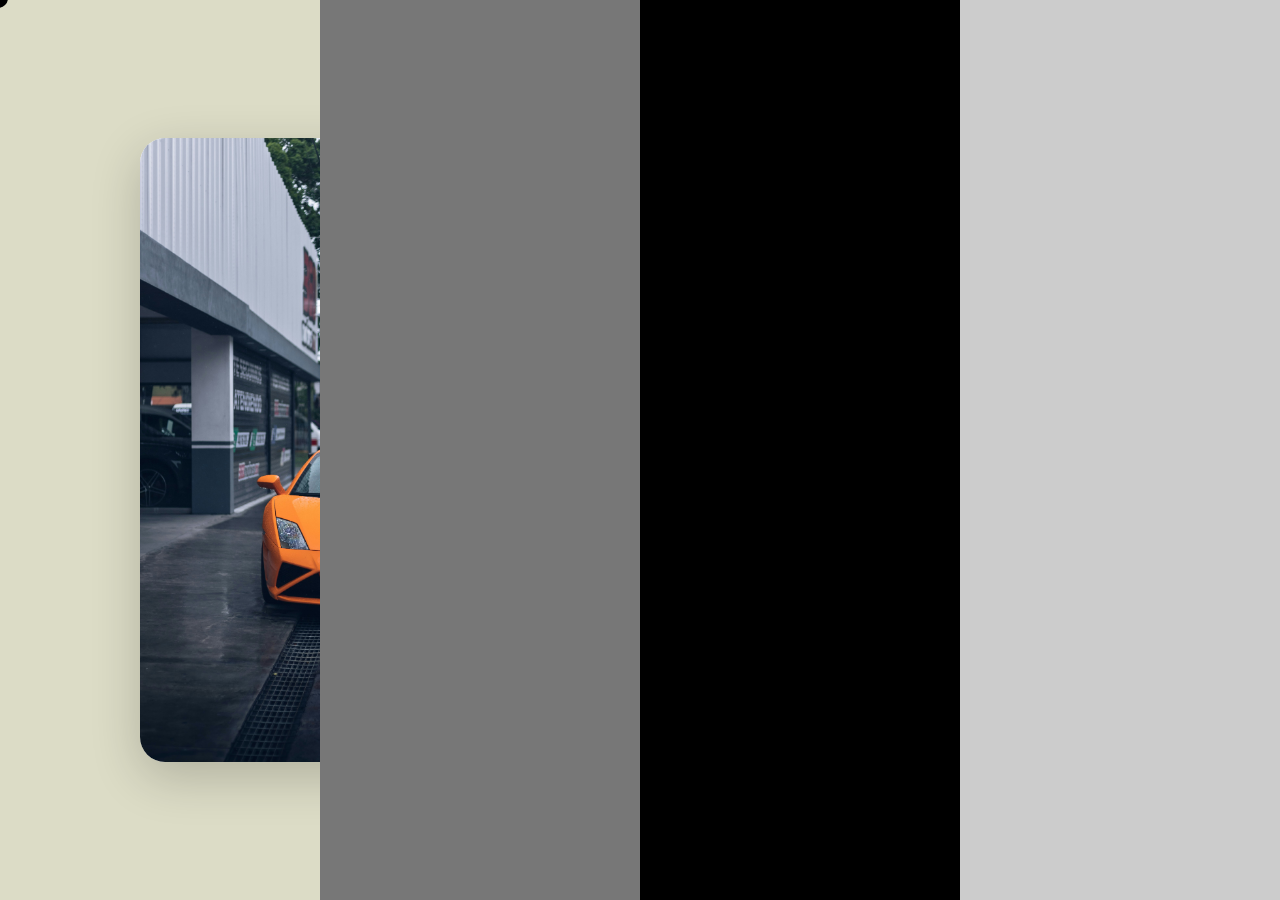
<file: files/createAcc.html>
<!DOCTYPE html>
<html lang="en">

<head>
    <meta charset="UTF-8">
    <meta name="viewport" content="width=device-width, initial-scale=1.0">
    <title>Create Account - Heritage.</title>
    <link rel="stylesheet" href="https://cdnjs.cloudflare.com/ajax/libs/font-awesome/6.4.0/css/all.min.css">
    <link rel="stylesheet" href="form.css">
</head>

<body>


    <div class="circle" id="circle"></div>

    <div class="proloader" id="proloader">
        <div class="pre-box1"></div>
        <div class="pre-box2"></div>
        <div class="pre-box3"></div>
        <div class="pre-box4"></div>
    </div>

    <div class="container">
        <div class="panel welcome-panel" id="welcome-panel">
            <img src="assets/josue-soto-Jyst6NV1uFI-unsplash.jpg" alt="Welcome Image">
        </div>

        <div class="panel form-panel">
            <div class="form-container">
                <div class="form-header">
                    <h2>Create Account</h2>
                    <p>Fill in your details to get started</p>
                </div>

                <form class="form" id="signup-form" action="login.html">
                    <div class="form-group">
                        <i class="fas fa-user"></i>
                        <input type="text" id="Fname" class="form-control" placeholder="Full Name" required>
                    </div>

                    <div class="form-group">
                        <i class="fas fa-envelope"></i>
                        <input type="email" id="Femail" class="form-control" placeholder="Email Address" required>
                    </div>

                    <div class="form-group">
                        <i class="fas fa-lock"></i>
                        <input type="password" id="Fpassword" class="form-control" placeholder="Password" required>
                    </div>

                    <div class="form-group">
                        <input type="checkbox" id="terms" required>
                        <label for="terms">I agree to the <a href="#" style="color: var(--primary-color);">Terms &
                                Conditions</a></label>
                    </div>

                    <button type="submit" class="btn btn-primary" id="create-acc">
                        <i class="fas fa-user-plus"></i> Create Account
                    </button>

                    <div class="toggle-container">
                        <p>Already have an account?
                            <a href="login.html" class="toggle-btn" style="text-decoration: none;">Sign In</a>
                        </p>
                    </div>

                    <div class="social-login">
                        <div class="social-btn facebook"><i class="fab fa-facebook-f"></i></div>
                        <div class="social-btn google"><i class="fab fa-google"></i></div>
                        <div class="social-btn twitter"><i class="fab fa-twitter"></i></div>
                    </div>
                </form>
            </div>
        </div>
    </div>


    <script>



        let SubBtn = document.getElementById("create-acc")


        SubBtn.addEventListener('click', function () {


            let Fname = document.getElementById("Fname").value;
            let Femail = document.getElementById("Femail").value;
            let Fpassword = document.getElementById("Fpassword").value;


            localStorage.setItem('username', Fname)
            localStorage.setItem('email', Femail)
            localStorage.setItem('password', Fpassword)


        })


        function circleMouse() {
            let circle = document.querySelector("#circle");
            window.addEventListener('mousemove', function (details) {
                const x = details.pageX;
                const y = details.pageY;
                circle.style.transform = `translate(${x}px, ${y}px)`;
            });
        }

        circleMouse();

        document.querySelectorAll('img').forEach(img => {
            img.addEventListener('mouseenter', () => {
                circle.style.mixBlendMode = 'normal';
            });
            img.addEventListener('mouseleave', () => {
                circle.style.mixBlendMode = 'difference';
            });
        });




        document.addEventListener("DOMContentLoaded", () => {
            let box1 = document.querySelector(".pre-box1")
            let box2 = document.querySelector(".pre-box2")
            let box3 = document.querySelector(".pre-box3")
            let box4 = document.querySelector(".pre-box4")
            let preloader = document.querySelector("#proloader")


            setTimeout(() => {
                box1.style.top = "-100%"

            }, 1000)
            setTimeout(() => {
                box2.style.top = "-100%"
            }, 1200)
            setTimeout(() => {
                box3.style.top = "-100%"
            }, 1300)
            setTimeout(() => {
                box4.style.top = "-100%"
            }, 1400)
            setTimeout(() => {
                preloader.style.display = "none"
            }, 3000)

        });




    </script>
</body>


</html>
</file>
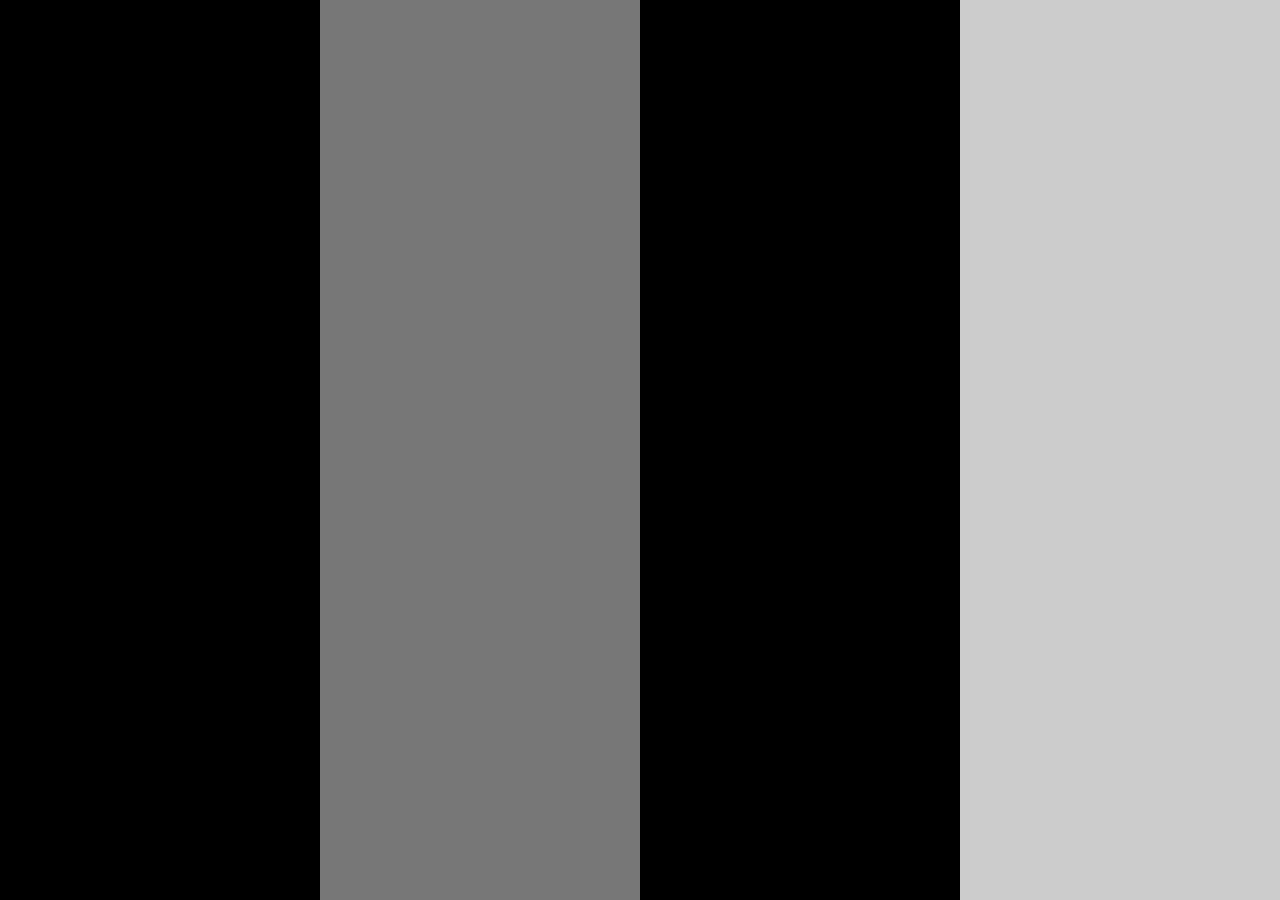
<file: files/login.html>
<!DOCTYPE html>
<html lang="en">

<head>
    <meta charset="UTF-8">
    <meta name="viewport" content="width=device-width, initial-scale=1.0">
    <title>Login - Heritage</title>
    <link rel="stylesheet" href="https://cdnjs.cloudflare.com/ajax/libs/font-awesome/6.4.0/css/all.min.css">
    <link rel="stylesheet" href="form.css">
</head>

<body>


     <div class="circle" id="circle"></div>

    <div class="proloader" id="proloader">
        <div class="pre-box1"></div>
        <div class="pre-box2"></div>
        <div class="pre-box3"></div>
        <div class="pre-box4"></div>
    </div>

  <div class="container">
    <div class="panel welcome-panel" id="welcome-panel">
        <img src="assets/josue-soto-Jyst6NV1uFI-unsplash.jpg" alt="Welcome Image">
    </div>

    <div class="panel form-panel">
        <div class="form-container">
            <div class="form-header">
                <h2>Sign In</h2>
                <p>Welcome back! Please enter your details</p>
            </div>

            <form class="form" id="login-form">
                <div class="form-group">
                    <i class="fas fa-envelope"></i>
                    <input type="email" id="email" class="form-control" placeholder="Email Address" required>
                </div>

                <div class="form-group">
                    <i class="fas fa-lock"></i>
                    <input type="password" id="password" class="form-control" placeholder="Password" required>
                </div>

                <div class="form-group" style="display: flex; justify-content: space-between; align-items: center;">
                    <div>
                        <input type="checkbox" id="remember-me">
                        <label for="remember-me">Remember me</label>
                    </div>
                    <a href="#" style="color: var(--primary-color); text-decoration: none;">Forgot password?</a>
                </div>

                <button type="submit" class="btn btn-primary" id="LoginBtn">
                    <i class="fas fa-sign-in-alt"></i> Sign In
                </button>

                <div class="toggle-container">
                    <p>Don't have an account? 
                        <a href="createAcc.html" class="toggle-btn" style="text-decoration: none;">Sign Up</a>
                    </p>
                </div>

                <div class="social-login">
                    <div class="social-btn facebook"><i class="fab fa-facebook-f"></i></div>
                    <div class="social-btn google"><i class="fab fa-google"></i></div>
                    <div class="social-btn twitter"><i class="fab fa-twitter"></i></div>
                </div>
            </form>
        </div>
    </div>
</div>
    <script>
    


    let LoginBtn = document.getElementById("LoginBtn")
        
 
LoginBtn.addEventListener("click",function(e){
      e.preventDefault();

    let email = document.getElementById("email").value;
    let password = document.getElementById("password").value;

    let saveemail = localStorage.getItem("email");
    let savePass = localStorage.getItem("password");

    if (email === saveemail && password === savePass) {
        alert("login successful");
        window.location.href = "../index.html";
    } else {
        alert("enter correct email or password");
    }
});


function circleMouse() {
    let circle = document.querySelector("#circle");
    window.addEventListener('mousemove', function (details) {
        const x = details.pageX;
        const y = details.pageY;
        circle.style.transform = `translate(${x}px, ${y}px)`;
    });
}

circleMouse();

document.querySelectorAll('img').forEach(img => {
    img.addEventListener('mouseenter', () => {
        circle.style.mixBlendMode = 'normal';
    });
    img.addEventListener('mouseleave', () => {
        circle.style.mixBlendMode = 'difference';
    });
});




document.addEventListener("DOMContentLoaded", () => {
    let box1 = document.querySelector(".pre-box1")
    let box2 = document.querySelector(".pre-box2")
    let box3 = document.querySelector(".pre-box3")
    let box4 = document.querySelector(".pre-box4")
    let preloader = document.querySelector("#proloader")


    setTimeout(() => {
        box1.style.top = "-100%"

    }, 1000)
    setTimeout(() => {
        box2.style.top = "-100%"
    }, 1200)
    setTimeout(() => {
        box3.style.top = "-100%"
    }, 1300)
    setTimeout(() => {
        box4.style.top = "-100%"
    }, 1400)
    setTimeout(() => {
        preloader.style.display = "none"
    }, 3000)

});






    </script>
</body>


</html>
</file>
<file: files/form.css>
:root {
            /* Primary Colors - Easily customizable */
            --primary-color: black;
            --secondary-color: #d85e0d;
            --accent-color: #ff5e62;
            --light-color: #ffffff;
            --dark-color: #333333;
          
            /* Form Styling */
            --form-bg: rgba(255, 255, 255, 0.95);
            --input-bg: #f8f9fa;
            --input-border: #e1e5eb;
            --input-focus: rgb(235, 153, 0);
            
            /* Button Styling */
            --btn-radius: 50px;
            --btn-padding: 14px 30px;
            
            /* Shadows */
            --shadow-light: 0 5px 15px rgba(0, 0, 0, 0.05);
            --shadow-medium: 0 10px 30px rgba(0, 0, 0, 0.1);
            --shadow-heavy: 0 15px 50px rgba(0, 0, 0, 0.2);
            
            /* Transitions */
            --transition-fast: 0.3s ease;
            --transition-medium: 0.5s ease;
            --transition-slow: 0.8s ease;
            
            /* Border Radius */
            --radius-small: 8px;
            --radius-medium: 15px;
            --radius-large: 25px;
        }
        
        * {
            margin: 0;
            padding: 0;
            box-sizing: border-box;
            font-family: 'Segoe UI', Tahoma, Geneva, Verdana, sans-serif;
        }
        
        body {
            display: flex;
            justify-content: center;
            align-items: center;
            min-height: 100vh;
               background-color: #dcdcc6;
            padding: 20px;
        }
        
        .container {
            width: 100%;
            max-width: 1000px;
            display: flex;
            flex-direction: row;
            background: var(--form-bg);
            border-radius: var(--radius-large);
            overflow: hidden;
            box-shadow: var(--shadow-heavy);
            position: relative;

        }
        
        /* Panel Styling */
        .panel {
            flex: 1;
            /* padding: 60px 40px; */
            display: flex;
            flex-direction: column;
            justify-content: center;
            align-items: center;
            position: relative;
            z-index: 2;
            overflow: hidden;
            transition: 1s;
        }
        
        .welcome-panel {
            background: var(--bg-gradient-2);
            color: var(--light-color);
            text-align: center;
            transition: transform var(--transition-medium);
        }
        
        .form-panel {
            background: var(--form-bg);
        }
        
        /* Form Container */
        .form-container {
            width: 100%;
            max-width: 350px;
            display: flex;
            flex-direction: column;
            transition: transform var(--transition-medium);
        }
        
        /* Form Header */
        .form-header {
            /* text-align: center; */
            margin: 20px 0;
        }
        
        .form-header h2 {
            font-size: 32px;
            color: var(--dark-color);
            margin-bottom: 10px;
                font-family: 'DM Serif Display', serif;

        }
        
      
        /* Form Styling */
        .form {
            width: 100%;
        }
        
        .form-group {
            position: relative;
            margin-bottom: 25px;
        }
        
        .form-group i {
            position: absolute;
            top: 50%;
            left: 20px;
            transform: translateY(-50%);
            color: var(--primary-color);
            font-size: 18px;
        }
        
        .form-control {
            width: 100%;
            padding: 16px 20px 16px 50px;
            border: 2px solid var(--input-border);
            border-radius: var(--radius-small);
            background: var(--input-bg);
            font-size: 16px;
            transition: all var(--transition-fast);
        }
        
        .form-control:focus {
            outline: none;
            border-color: var(--input-focus);
            box-shadow: 0 0 0 3px rgba(106, 17, 203, 0.1);
        }
        
        /* Button Styling */
        .btn {
            padding: var(--btn-padding);
            border: none;
            border-radius: var(--btn-radius);
            font-size: 16px;
            font-weight: 600;
            cursor: pointer;
            transition: all var(--transition-fast);
            display: flex;
            align-items: center;
            justify-content: center;
            gap: 10px;
        }
        
        .btn-primary {
            background: var(--primary-color);
            color: var(--light-color);
            width: 100%;
            margin-top: 10px;
        }
        
        .btn-primary:hover {
            background: var(--secondary-color);
            transform: translateY(-3px);
            box-shadow: var(--shadow-medium);
        }
        
        .btn-outline {
            background: transparent;
            color: var(--light-color);
            border: 2px solid var(--light-color);
        }
        
        .btn-outline:hover {
            background: var(--light-color);
            color: var(--primary-color);
        }
        
        /* Toggle Forms */
        .toggle-container {
            display: flex;
            justify-content: center;
            margin-top: 30px;
        }
        
        .toggle-btn {
            background: none;
            border: none;
            color: var(--primary-color);
            font-weight: 600;
            font-size: 16px;
            cursor: pointer;
            padding: 5px 10px;
            border-radius: var(--radius-small);
            transition: all var(--transition-fast);
        }
        
        .toggle-btn:hover {
            background: rgba(249, 88, 14, 0.1);
        }
        
        /* Social Login */
        .social-login {
            display: flex;
            justify-content: center;
            gap: 15px;
            margin-top: 20px;
            padding-bottom: 30px;
        }
        
        .social-btn {
            width: 50px;
            height: 50px;
            border-radius: 50%;
            display: flex;
            align-items: center;
            justify-content: center;
            background: var(--input-bg);
            color: var(--dark-color);
            font-size: 20px;
            border: 2px solid var(--input-border);
            cursor: pointer;
            transition: all var(--transition-fast);
        }
        
        .social-btn:hover {
            transform: translateY(-5px);
            box-shadow: var(--shadow-light);
        }
        
        .social-btn.facebook:hover {
            background: #3b5998;
            color: white;
            border-color: #3b5998;
        }
        
        .social-btn.google:hover {
            background: #db4437;
            color: white;
            border-color: #db4437;
        }
        
        .social-btn.twitter:hover {
            background: #1da1f2;
            color: white;
            border-color: #1da1f2;
        }
        
       
        .welcome-panel img{
            object-fit: cover;
            width: 100%;
            height: 100%;
        }
     
        
        /* Animation for switching forms */
        .form-switch {
            transform: translateX(100%);
        }
        .circle{
    transition: all cubic-bezier(0.19, 1, 0.22, 1) 1s;
    width: 20px;
    height: 20px;
    border-radius: 50%;
    background-color: rgb(0, 0, 0);
    position: absolute;
    top: -12px;
    left: -12px;
    pointer-events: none;
    /* mix-blend-mode: difference; */
    z-index: 99999;
}
.proloader{
    width: 100%;
    height: 100vh;
    z-index: 9999999;
    position: fixed;
    top: 0;
    left: 0;
    display: flex;
    align-items: center;
    justify-content: center;
}
.pre-box1,.pre-box2,.pre-box3,.pre-box4{
    height: 100%;
    flex-grow: 1;
    transition: 1s;
    position: relative;
    top: 0;
    left: 0;

background-color: orange;

}
.proloader .pre-box1:nth-child(1){
    background-color: #000000;
}
.proloader .pre-box2:nth-child(2){
    background-color: #777;
}
.proloader .pre-box3:nth-child(3){
    background-color: black;
}
.proloader .pre-box4:nth-child(4){
    background-color: #ccc;
}

        
        .panel-switch {
            transform: translateX(-100%);
        }
        
        /* Responsive Design */
        @media (max-width: 768px) {
            .container {
                flex-direction: column;
                max-width: 500px;
            }
            
            .panel {
                padding: 40px 25px;
            }
            
            .welcome-panel {
                padding: 40px 25px;
            }
            
            .form-switch {
                transform: translateY(100%);
            }
            
            .panel-switch {
                transform: translateY(-100%);
            }
        }
        
        /* Theme Customizer */
        .theme-customizer {
            position: fixed;
            top: 20px;
            right: 20px;
            background: var(--form-bg);
            padding: 15px;
            border-radius: var(--radius-medium);
            box-shadow: var(--shadow-medium);
            z-index: 100;
            width: 250px;
        }
        
        .theme-customizer h3 {
            margin-bottom: 15px;
            color: var(--dark-color);
            font-size: 18px;
            display: flex;
            align-items: center;
            gap: 10px;
        }
        
        .theme-customizer h3 i {
            color: var(--primary-color);
        }
        
        .color-picker {
            display: flex;
            flex-wrap: wrap;
            gap: 10px;
            margin-bottom: 15px;
        }
        
        .color-option {
            width: 30px;
            height: 30px;
            border-radius: 50%;
            cursor: pointer;
            border: 3px solid transparent;
            transition: transform var(--transition-fast);
        }
        
        .color-option:hover {
            transform: scale(1.1);
        }
        
        .color-option.active {
            border-color: var(--dark-color);
        }
        
        .reset-btn {
            width: 100%;
            padding: 10px;
            background: var(--accent-color);
            color: white;
            border: none;
            border-radius: var(--radius-small);
            cursor: pointer;
            font-weight: 600;
            transition: all var(--transition-fast);
        }
        
        .reset-btn:hover {
            background: #ff4757;
        }
</file>
